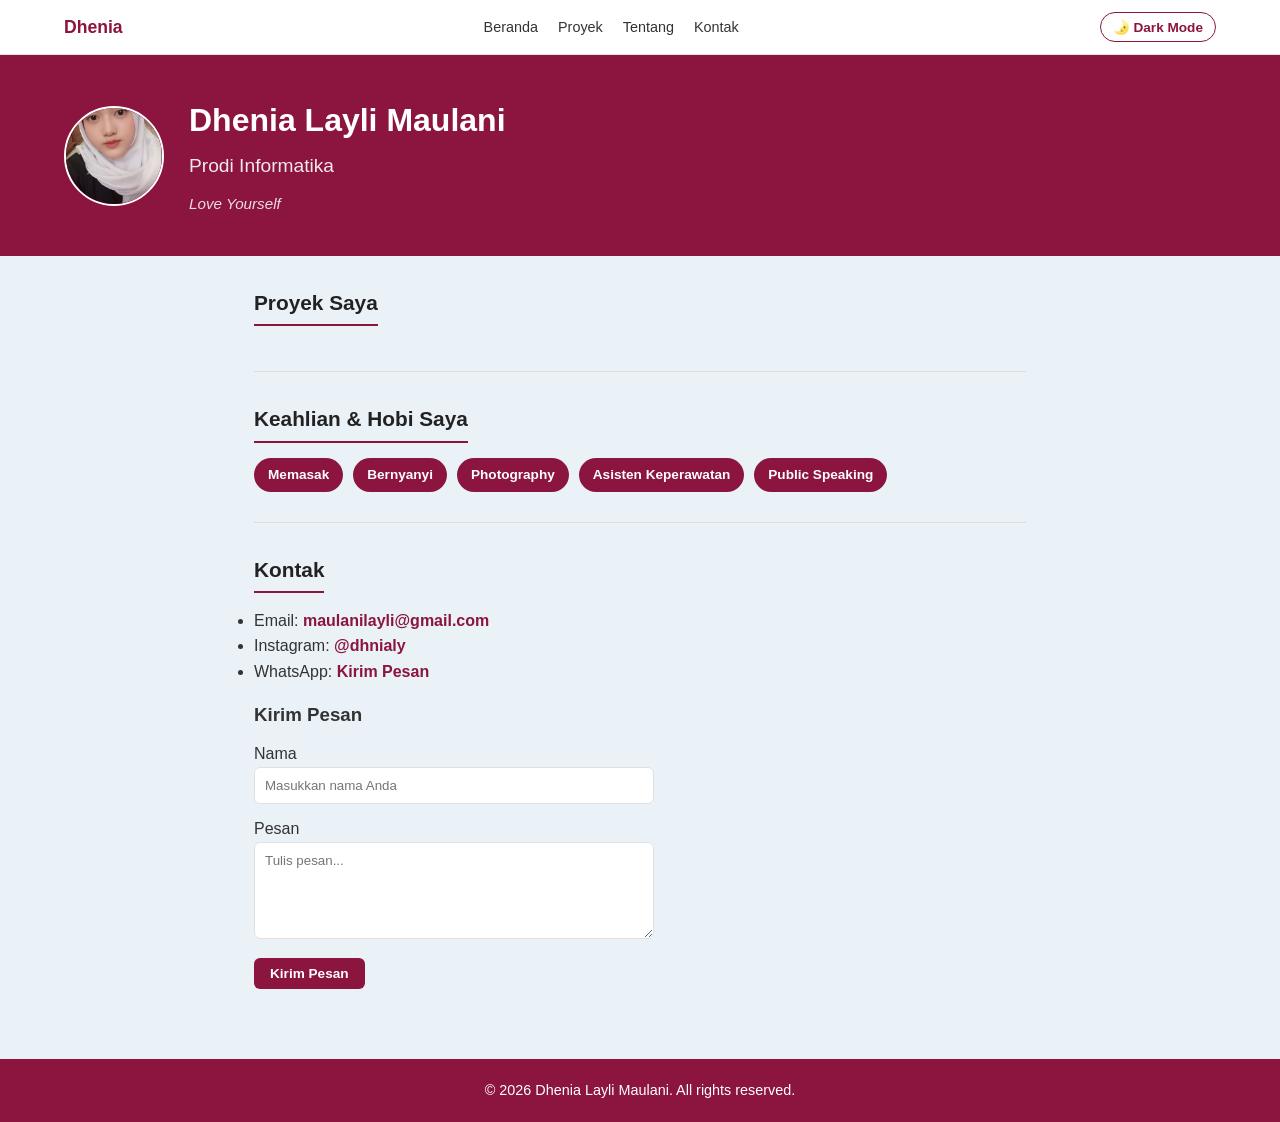
<file: index.html>
<!DOCTYPE html>
<html lang="id">

<head>
  <meta charset="UTF-8">
  <meta name="viewport" content="width=device-width, initial-scale=1.0">
  <title>Dhenia Layli</title>
  <link rel="stylesheet" href="style.css">
</head>

<body>

  <!-- NAVBAR -->
  <nav class="navbar">
    <div class="logo">Dhenia</div>
    <ul class="nav-links">
      <li><a href="#beranda">Beranda</a></li>
      <li><a href="#proyek">Proyek</a></li>
      <li><a href="#tentang">Tentang</a></li>
      <li><a href="#kontak">Kontak</a></li>
    </ul>
    <button id="theme-toggle" class="theme-btn" type="button">🌛 Dark Mode</button>
  </nav>

  <!-- HERO / BERANDA -->
  <header id="beranda" class="hero-banner">
    <img src="dhenia.jpeg" alt="Foto Profil Dhenia Layli" class="profil-img">
    <div class="hero-text">
      <h1>Dhenia Layli Maulani</h1>
      <h2>Prodi Informatika</h2>
      <p>Love Yourself</p>
    </div>
  </header>

  <!-- MAIN CONTENT -->
  <main class="container">

    <!-- PROYEK -->
    <section id="proyek">
      <h2 class="section-title">Proyek Saya</h2>
      <!-- Data dari Supabase akan masuk otomatis di sini -->
      <div id="proyek-container"></div>
    </section>

    <hr>

    <!-- TENTANG -->
    <section id="tentang">
      <h2 class="section-title">Keahlian & Hobi Saya</h2>
      <ul class="skill-list">
        <li class="badge">Memasak</li>
        <li class="badge">Bernyanyi</li>
        <li class="badge">Photography</li>
        <li class="badge">Asisten Keperawatan</li>
        <li class="badge">Public Speaking</li>
      </ul>
    </section>

    <hr>

    <!-- KONTAK -->
    <section id="kontak" class="contact-info">
      <h2 class="section-title">Kontak</h2>
      <ul>
        <li>Email: <a href="mailto:maulanilayli@gmail.com">maulanilayli@gmail.com</a></li>
        <li>Instagram: <a href="https://instagram.com/dhnialy" target="_blank" rel="noopener noreferrer">@dhnialy</a></li>
        <li>WhatsApp: <a href="https://wa.me/6282121521926?text=Halo%20Dhenia,%20saya%20ingin%20bertanya..." target="_blank" rel="noopener noreferrer">Kirim Pesan</a></li>
      </ul>

      <!-- Form Kontak -->
      <form id="contactForm" class="contact-form">
        <h3>Kirim Pesan</h3>
        <div id="alertBox" class="alert"></div>

        <div class="form-group">
          <label for="namaInput">Nama</label>
          <input type="text" id="namaInput" name="nama" placeholder="Masukkan nama Anda" required>
        </div>

        <div class="form-group">
          <label for="pesanInput">Pesan</label>
          <textarea id="pesanInput" name="pesan" placeholder="Tulis pesan..." rows="5" required></textarea>
        </div>

        <button type="submit" class="theme-btn">Kirim Pesan</button>
      </form>
    </section>

  </main>

  <!-- FOOTER -->
  <footer>
    <p>&copy; 2026 Dhenia Layli Maulani. All rights reserved.</p>
  </footer>

  <!-- JAVASCRIPT -->
  <script type="module" src="scriptdhenia.js"></script>
</body>

</html>
</file>
<file: style.css>
/* =========================
   VARIABLES & BASE SETUP
========================= */
:root {
  --bg-primary: #eaf1f7;
  --bg-surface: #ffffff;
  --bg-hero: #8b153e;
  --bg-footer: #8b153e;
  --bg-badge: #8b153e;
  
  --text-main: #333333;
  --text-primary: #222222;
  --text-accent: #8b153e;
  --text-accent-hover: #af1d55;
  --text-hero: #ffffff;
  --text-footer: #ffffff;
  
  --border-color: #e0e0e0;
  --hr-color: #ddd;
  --shadow: 0 2px 8px rgba(0, 0, 0, 0.05);
}

body.dark-mode {
  --bg-primary: #121212;
  --bg-surface: #1e1e1e;
  --bg-hero: #5c0f2a;
  --bg-footer: #5c0f2a;
  --bg-badge: #6d1235;
  
  --text-main: #e0e0e0;
  --text-primary: #ffffff;
  --text-accent: #ff6b81;
  --text-accent-hover: #ff8597;
  --text-hero: #ffffff;
  --text-footer: #ffffff;
  
  --border-color: #333333;
  --hr-color: #444444;
  --shadow: 0 2px 10px rgba(0, 0, 0, 0.5);
}

* {
  margin: 0;
  padding: 0;
  box-sizing: border-box;
  font-family: Arial, Helvetica, sans-serif;
}

body {
  background-color: var(--bg-primary);
  color: var(--text-main);
  line-height: 1.6;
  transition: background-color 0.3s ease, color 0.3s ease;
}

/* NAVBAR */
nav.navbar {
  background: var(--bg-surface);
  display: flex;
  justify-content: space-between;
  align-items: center;
  padding: 12px 5%;
  border-bottom: 1px solid var(--border-color);
  position: sticky;
  top: 0;
  z-index: 1000;
}

.logo {
  font-weight: bold;
  font-size: 1.1rem;
  color: var(--text-accent);
}

.nav-links {
  display: flex;
  list-style: none;
  gap: 20px;
}

.nav-links a {
  color: var(--text-main);
  text-decoration: none;
  font-size: 0.9rem;
  font-weight: 500;
}

.nav-links a:hover {
  color: var(--text-accent-hover);
}

.theme-btn {
  background: transparent;
  border: 1px solid var(--text-accent);
  cursor: pointer;
  font-size: 0.85rem;
  color: var(--text-accent);
  padding: 6px 12px;
  border-radius: 20px;
  font-weight: bold;
}

.theme-btn:hover {
  background-color: var(--text-accent);
  color: var(--bg-surface);
}

/* HERO */
.hero-banner {
  background-color: var(--bg-hero);
  color: var(--text-hero);
  padding: 40px 5%;
  display: flex;
  align-items: center;
  gap: 25px;
}

.hero-text h1 {
  font-size: 2rem;
  font-weight: bold;
  margin-bottom: 5px;
}

.hero-text h2 {
  font-size: 1.2rem;
  font-weight: normal;
  opacity: 0.9;
  margin-bottom: 10px;
}

.hero-text p {
  font-size: 0.95rem;
  font-style: italic;
  opacity: 0.85;
}

.profil-img {
  width: 100px;
  height: 100px;
  border-radius: 50%;
  border: 2px solid #ffffff;
  object-fit: cover;
}
.project-image {
  max-width: 300px; /* Atur lebar maksimal gambar sesuai keinginan */
  width: 100%;       /* Agar gambar tetap responsif */
  height: auto;      /* Menjaga rasio/proporsi gambar */
  border-radius: 8px; /* Opsional: mempercantik sudut gambar */
  object-fit: cover;  /* Menjaga gambar tidak gepeng */
}
/* CONTENT & FORM */
.container {
  padding: 30px 5%;
  max-width: 900px;
  margin: 0 auto;
}

.section-title {
  font-size: 1.3rem;
  font-weight: bold;
  color: var(--text-primary);
  margin-bottom: 15px;
  border-bottom: 2px solid var(--text-accent);
  display: inline-block;
  padding-bottom: 5px;
}

.card {
  background: var(--bg-surface);
  color: var(--text-main);
  padding: 20px;
  border-radius: 8px;
  box-shadow: var(--shadow);
}

.card h3 {
  font-size: 1.1rem;
  margin-bottom: 8px;
  color: var(--text-accent);
}

.skill-list {
  display: flex;
  flex-wrap: wrap;
  gap: 10px;
  list-style: none;
}

.badge {
  background-color: var(--bg-badge);
  color: #ffffff;
  padding: 6px 14px;
  border-radius: 20px;
  font-size: 0.85rem;
  font-weight: bold;
}

.contact-info a {
  color: var(--text-accent);
  text-decoration: none;
  font-weight: bold;
}

.contact-info a:hover {
  text-decoration: underline;
}

hr {
  border: none;
  border-top: 1px solid var(--hr-color);
  margin: 30px 0;
}

/* Form Styles */
form {
  display: flex;
  flex-direction: column;
  gap: 12px;
  max-width: 400px;
  margin-top: 15px;
}

input[type="text"],
textarea {
  width: 100%;
  padding: 10px;
  border: 1px solid var(--border-color);
  background-color: var(--bg-surface);
  color: var(--text-main);
  border-radius: 6px;
}

button[type="submit"] {
  width: fit-content;
  padding: 8px 16px;
  background-color: var(--bg-hero);
  color: #ffffff;
  border: none;
  border-radius: 6px;
  cursor: pointer;
}

.alert {
  padding: 10px;
  border-radius: 6px;
  font-size: 0.9rem;
  display: none;
}
.alert.success { background: #d4edda; color: #155724; }
.alert.error { background: #f8d7da; color: #721c24; }

/* FOOTER */
footer {
  background-color: var(--bg-footer);
  color: var(--text-footer);
  text-align: center;
  padding: 20px;
  margin-top: 40px;
  font-size: 0.9rem;
}

/* RESPONSIVE */
@media (max-width: 600px) {
  nav.navbar {
    flex-wrap: wrap;
    gap: 10px;
    justify-content: center;
  }

  .nav-links {
    gap: 10px;
    font-size: 0.85rem;
  }

  .hero-banner {
    flex-direction: column;
    text-align: center;
  }

  .hero-text h1 {
    font-size: 1.7rem;
  }
}
</file>
